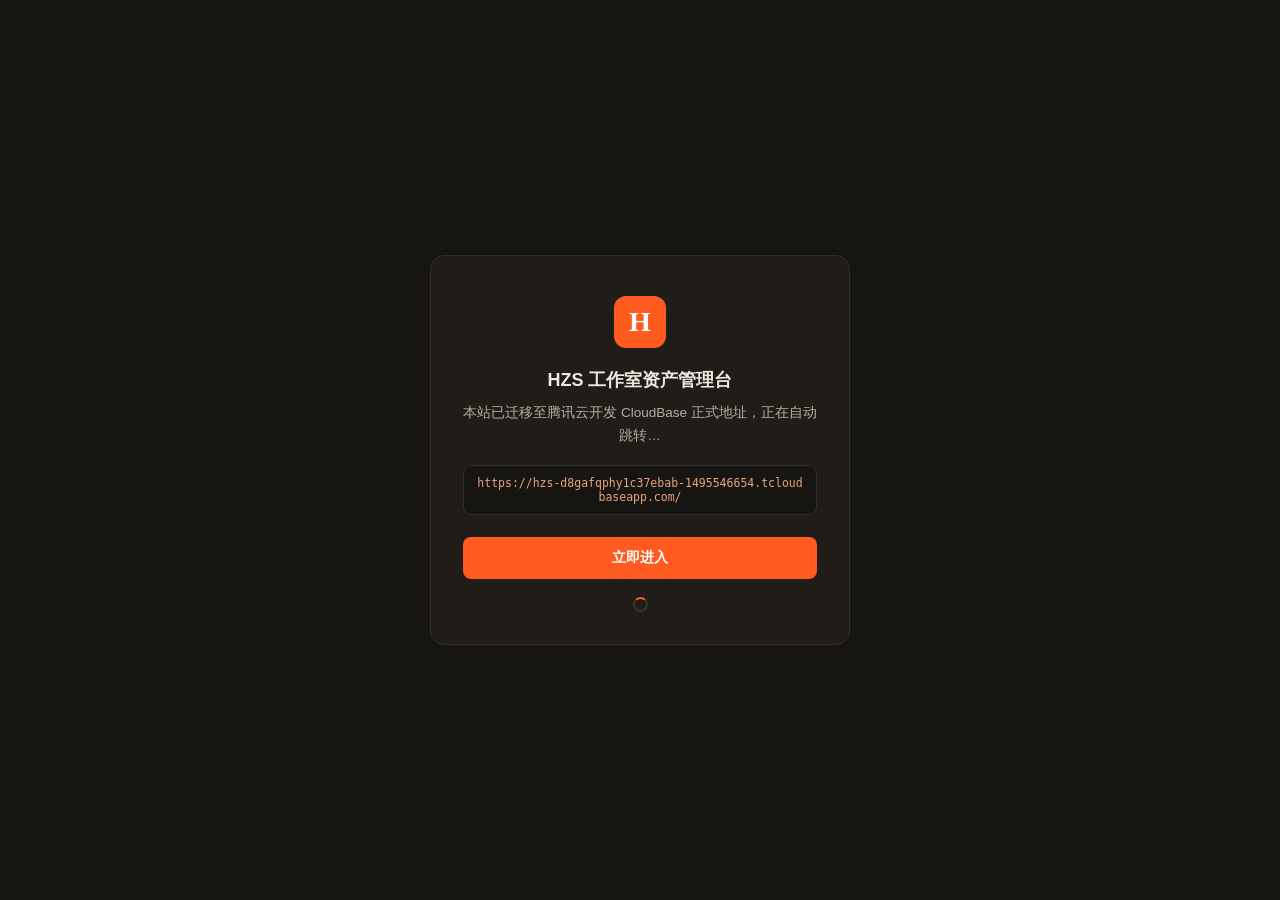
<file: index.html>
<!DOCTYPE html>
<html lang="zh-CN">
<head>
  <meta charset="UTF-8">
  <meta name="viewport" content="width=device-width, initial-scale=1.0">
  <title>HZS 工作室资产管理台 · 正在跳转</title>
  <link rel="canonical" href="https://hzs-d8gafqphy1c37ebab-1495546654.tcloudbaseapp.com/">
  <meta http-equiv="refresh" content="2;url=https://hzs-d8gafqphy1c37ebab-1495546654.tcloudbaseapp.com/">
  <meta name="robots" content="noindex">
  <style>
    :root { color-scheme: dark; }
    * { margin: 0; padding: 0; box-sizing: border-box; }
    body {
      min-height: 100vh; display: flex; align-items: center; justify-content: center;
      background: #171512; color: #ece7df;
      font-family: "Schibsted Grotesk", "PingFang SC", "Microsoft YaHei", sans-serif;
      padding: 24px;
    }
    .card {
      width: 100%; max-width: 420px; text-align: center;
      background: #201d19; border: 1px solid #322d26; border-radius: 14px;
      padding: 40px 32px 32px;
    }
    .mark {
      width: 52px; height: 52px; margin: 0 auto 20px;
      display: flex; align-items: center; justify-content: center;
      border-radius: 12px; background: #ff5a1f; color: #fff;
      font-family: Georgia, serif; font-size: 28px; font-weight: 700;
    }
    h1 { font-size: 18px; font-weight: 600; margin-bottom: 10px; }
    p { font-size: 13.5px; line-height: 1.7; color: #b6ada0; }
    .url {
      display: block; margin: 18px 0 22px; padding: 10px 12px;
      background: #171512; border: 1px solid #322d26; border-radius: 8px;
      font-family: Consolas, "Spline Sans Mono", monospace; font-size: 11.5px;
      color: #e8a67d; word-break: break-all;
    }
    a.go {
      display: inline-block; width: 100%; padding: 12px 0;
      background: #ff5a1f; color: #fff; text-decoration: none;
      border-radius: 8px; font-size: 14px; font-weight: 600;
      transition: background .15s;
    }
    a.go:hover { background: #e84f17; }
    .spin {
      width: 15px; height: 15px; margin: 18px auto 0; border-radius: 50%;
      border: 2px solid #3a352e; border-top-color: #ff5a1f;
      animation: sp .8s linear infinite;
    }
    @keyframes sp { to { transform: rotate(360deg); } }
  </style>
</head>
<body>
  <main class="card">
    <div class="mark">H</div>
    <h1>HZS 工作室资产管理台</h1>
    <p>本站已迁移至腾讯云开发 CloudBase 正式地址，正在自动跳转…</p>
    <span class="url">https://hzs-d8gafqphy1c37ebab-1495546654.tcloudbaseapp.com/</span>
    <a class="go" href="https://hzs-d8gafqphy1c37ebab-1495546654.tcloudbaseapp.com/">立即进入</a>
    <div class="spin" aria-hidden="true"></div>
  </main>
  <script>
    setTimeout(function () {
      window.location.replace('https://hzs-d8gafqphy1c37ebab-1495546654.tcloudbaseapp.com/');
    }, 1500);
  </script>
</body>
</html>
</file>
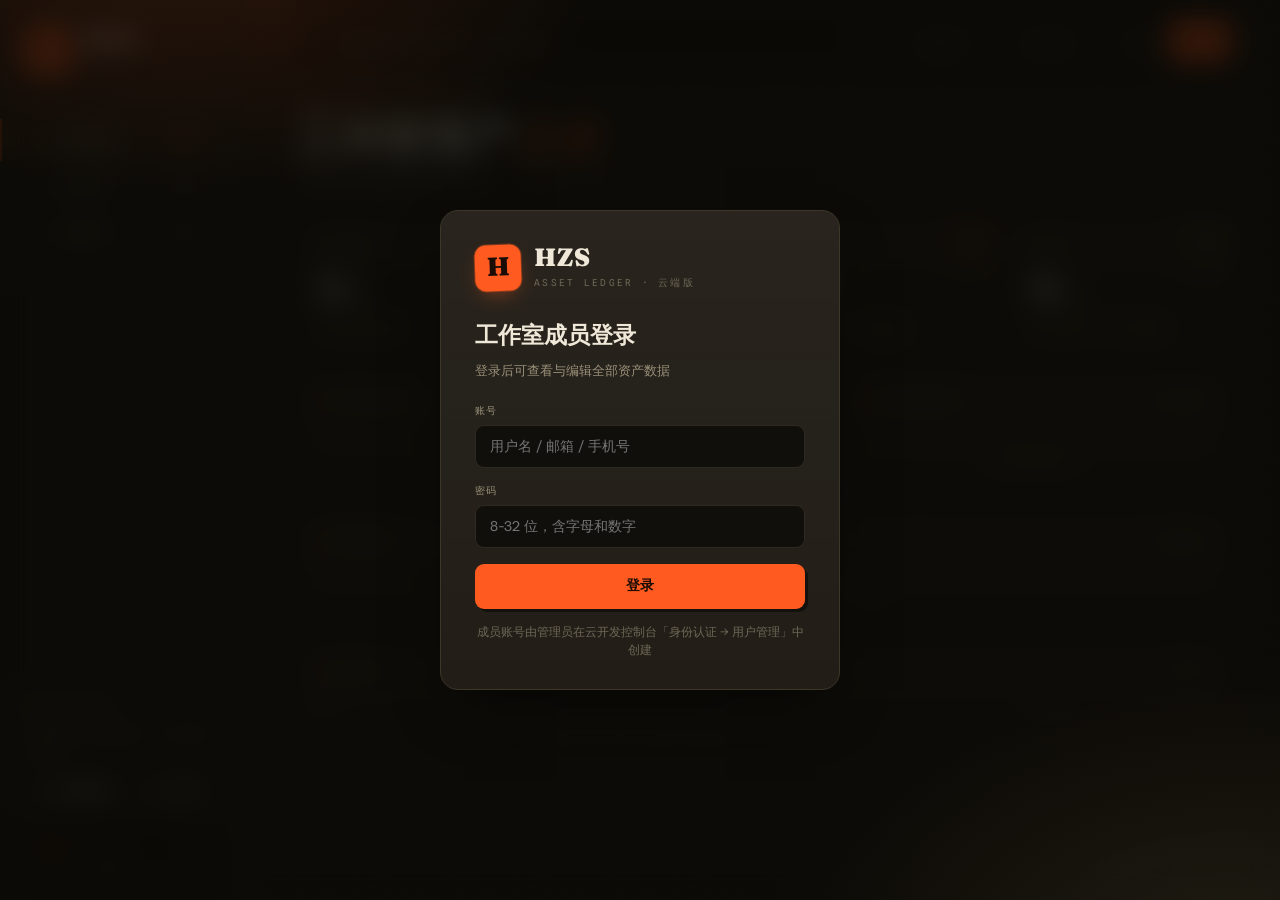
<file: app/index.html>
<!DOCTYPE html>
<html lang="zh-CN">
<head>
<meta charset="UTF-8">
<meta name="viewport" content="width=device-width, initial-scale=1.0">
<title>HZS · 工作室资产管理台</title>
<link rel="icon" href="data:image/svg+xml,%3Csvg xmlns='http://www.w3.org/2000/svg' viewBox='0 0 32 32'%3E%3Crect width='32' height='32' rx='6' fill='%23FF5A1F'/%3E%3Ctext x='16' y='23' font-family='Georgia' font-size='20' font-weight='bold' text-anchor='middle' fill='%2314120E'%3EH%3C/text%3E%3C/svg%3E">
<link rel="preconnect" href="https://fonts.googleapis.com">
<link rel="preconnect" href="https://fonts.gstatic.com" crossorigin>
<link href="https://fonts.googleapis.com/css2?family=Fraunces:ital,opsz,wght@0,9..144,400;0,9..144,600;0,9..144,700;0,9..144,900;1,9..144,500;1,9..144,600&family=Schibsted+Grotesk:wght@400;500;600;700&family=Spline+Sans+Mono:wght@400;500;600&display=swap" rel="stylesheet">
<link rel="stylesheet" href="css/style.css">
</head>
<body>
<div class="bg-glow" aria-hidden="true"></div>
<div class="grain" aria-hidden="true"></div>

<div class="app">
  <!-- ░░░ 侧边导航 ░░░ -->
  <aside class="sidebar">
    <div class="brand">
      <div class="brand-mark" aria-hidden="true">H</div>
      <div class="brand-text">
        <div class="brand-name">HZS</div>
        <div class="brand-sub">ASSET&nbsp;LEDGER</div>
      </div>
    </div>

    <nav class="nav" id="nav">
      <button class="nav-item is-active" data-view="dashboard">
        <span class="nav-idx">01</span>
        <span class="nav-label">资产总览</span>
        <span class="nav-count" id="countDashboard">0</span>
      </button>
      <button class="nav-item" data-view="physical">
        <span class="nav-idx">02</span>
        <span class="nav-label">实体资产</span>
        <span class="nav-count" id="countPhysical">0</span>
      </button>
      <button class="nav-item" data-view="virtual">
        <span class="nav-idx">03</span>
        <span class="nav-label">虚拟资产</span>
        <span class="nav-count" id="countVirtual">0</span>
      </button>
    </nav>

    <div class="side-foot">
      <div class="sync-line" id="syncLine" title="云端实时连接状态">
        <span class="sync-dot connecting" id="syncDot"></span>
        <span id="syncText">正在连接云端…</span>
      </div>
      <p class="foot-note">数据存储在云端数据库，成员改动实时同步。</p>
      <div class="foot-actions">
        <button class="btn btn-ghost btn-sm" id="exportBtn" title="导出 JSON 备份">
          <svg viewBox="0 0 24 24" width="14" height="14"><path d="M12 3v11m0 0l-4-4m4 4l4-4M4 17v2a2 2 0 002 2h12a2 2 0 002-2v-2" fill="none" stroke="currentColor" stroke-width="1.8" stroke-linecap="round" stroke-linejoin="round"/></svg>
          导出备份
        </button>
        <button class="btn btn-ghost btn-sm" id="importBtn" title="从 JSON 导入到云端">
          <svg viewBox="0 0 24 24" width="14" height="14"><path d="M12 15V4m0 0L8 8m4-4l4 4M4 17v2a2 2 0 002 2h12a2 2 0 002-2v-2" fill="none" stroke="currentColor" stroke-width="1.8" stroke-linecap="round" stroke-linejoin="round"/></svg>
          导入
        </button>
        <input type="file" id="importFile" accept="application/json,.json" hidden>
      </div>
      <div class="user-box" id="userBox" hidden>
        <div class="user-id">
          <div class="user-avatar" id="userAvatar">·</div>
          <div class="user-meta">
            <div class="user-email" id="userEmail">—</div>
            <div class="user-role">工作室成员</div>
          </div>
        </div>
        <button class="btn-mini" id="logoutBtn" title="退出登录">
          <svg viewBox="0 0 24 24" width="14" height="14"><path d="M15 4h3a2 2 0 012 2v12a2 2 0 01-2 2h-3M10 8l-4 4 4 4M6 12h12" fill="none" stroke="currentColor" stroke-width="1.8" stroke-linecap="round" stroke-linejoin="round"/></svg>
        </button>
      </div>
    </div>
  </aside>

  <!-- ░░░ 主区域 ░░░ -->
  <main class="main">
    <header class="topbar">
      <div class="search-box">
        <svg viewBox="0 0 24 24" width="16" height="16" aria-hidden="true"><circle cx="11" cy="11" r="7" fill="none" stroke="currentColor" stroke-width="1.8"/><path d="M20 20l-3.5-3.5" stroke="currentColor" stroke-width="1.8" stroke-linecap="round"/></svg>
        <input type="search" id="searchInput" placeholder="搜索名称 / 编号 / 账号 / 位置 / 备注…" autocomplete="off">
      </div>
      <div class="tb-tools">
        <select class="select" id="statusFilter" title="按状态筛选"></select>
        <select class="select" id="sortSelect" title="排序方式"></select>
        <button class="btn btn-icon" id="revealAllBtn" hidden title="显示 / 隐藏全部密码">
          <svg viewBox="0 0 24 24" width="17" height="17"><path d="M2.5 12S6 5.5 12 5.5 21.5 12 21.5 12 18 18.5 12 18.5 2.5 12 2.5 12z" fill="none" stroke="currentColor" stroke-width="1.8"/><circle cx="12" cy="12" r="3" fill="none" stroke="currentColor" stroke-width="1.8"/></svg>
        </button>
        <button class="btn btn-primary" id="addBtn">
          <svg viewBox="0 0 24 24" width="16" height="16"><path d="M12 5v14M5 12h14" stroke="currentColor" stroke-width="2.2" stroke-linecap="round"/></svg>
          <span id="addBtnText">新增资产</span>
        </button>
      </div>
    </header>

    <section id="view" class="view"></section>
  </main>
</div>

<!-- ░░░ 登录 / 启动遮罩 ░░░ -->
<div id="authGate" class="auth-gate" hidden>
  <div class="auth-card">
    <div class="auth-brand">
      <div class="brand-mark" aria-hidden="true">H</div>
      <div>
        <div class="brand-name">HZS</div>
        <div class="brand-sub">ASSET LEDGER · 云端版</div>
      </div>
    </div>

    <!-- 登录中 -->
    <div class="auth-pane" data-pane="loading">
      <div class="spinner" aria-hidden="true"></div>
      <p class="auth-tip">正在连接云端资产库…</p>
      <p class="auth-note" id="loadingHint" hidden>首次加载需下载约 1MB 登录组件，弱网下可能稍慢。<br>若长时间无响应，<a href="#" id="loadingStalled" style="color:var(--accent)">点此手动重试</a>。</p>
    </div>

    <!-- 未登录 -->
    <form class="auth-pane" data-pane="form" id="authForm" autocomplete="on">
      <h2 class="auth-title" id="authTitle">工作室成员登录</h2>
      <p class="auth-desc" id="authDesc">登录后可查看与编辑全部资产数据</p>

      <label class="auth-field">
        <span>账号</span>
        <input type="text" id="authEmail" placeholder="用户名 / 邮箱 / 手机号" autocomplete="username" required>
      </label>
      <label class="auth-field">
        <span>密码</span>
        <input type="password" id="authPassword" placeholder="8-32 位，含字母和数字" autocomplete="current-password" minlength="8" required>
      </label>

      <div class="auth-error" id="authError" hidden></div>

      <button type="submit" class="btn btn-primary auth-submit" id="authSubmit">登录</button>
      <p class="auth-note">成员账号由管理员在云开发控制台「身份认证 → 用户管理」中创建</p>
    </form>

    <!-- 配置缺失 -->
    <div class="auth-pane" data-pane="config">
      <h2 class="auth-title">云端尚未配置</h2>
      <p class="auth-desc">请在 <code>js/config.js</code> 中填写腾讯云开发环境 ID（ENV_ID）与 Publishable Key 后刷新页面。</p>
    </div>

    <!-- 启动超时（网络/SDK 无响应时的可操作兜底，由 app.js 看门狗显示） -->
    <div class="auth-pane" data-pane="stalled">
      <h2 class="auth-title">加载时间过长</h2>
      <p class="auth-desc">云端登录组件或网络长时间无响应。可重试加载；若反复出现，请检查当前网络（可切换网络/关闭代理后再试）。</p>
      <div class="auth-error" id="stalledReason" hidden style="margin-bottom:12px"></div>
      <button type="button" class="btn btn-primary auth-submit" id="stalledRetry">重新加载</button>
      <button type="button" class="btn btn-ghost auth-submit" id="stalledForm" style="margin-top:10px">返回账号登录</button>
    </div>
  </div>
</div>

<!-- 弹窗 / 确认框 挂载点 -->
<div id="modalRoot"></div>
<div id="toastRoot" class="toast-root" aria-live="polite"></div>

<script>
/* 云端 SDK 约 969KB，弱网偶发下载截断（ERR_CONTENT_LENGTH_MISMATCH）。
   脚本加载失败时自动带防缓存参数重试，最多 2 次；仍失败则显示可操作提示。 */
(function () {
  var KEY = 'hzs-script-retry';
  var n = 0;
  try { n = parseInt(sessionStorage.getItem(KEY) || '0', 10) || 0; } catch (e) {}
  window.__hzsScriptFail = function (which) {
    if (n < 2) {
      try { sessionStorage.setItem(KEY, String(n + 1)); } catch (e) {}
      var url = location.pathname + '?sr=' + (n + 1) + '#' + Date.now();
      location.replace(url);
    } else {
      var g = document.getElementById('authGate');
      if (g) {
        g.hidden = false;
        var panes = g.querySelectorAll('.auth-pane');
        for (var i = 0; i < panes.length; i++) panes[i].hidden = panes[i].dataset.pane !== 'stalled';
        var r = document.getElementById('stalledReason');
        if (r) { r.hidden = false; r.textContent = '登录组件文件下载不完整（' + which + '），请切换网络或关闭代理/VPN 后重试。'; }
      }
    }
  };
  window.__hzsScriptOk = function () { try { sessionStorage.removeItem(KEY); } catch (e) {} };
})();
</script>
<script src="js/config.js" defer onerror="window.__hzsScriptFail&&window.__hzsScriptFail('config.js')"></script>
<script src="js/vendor/cloudbase.full.js?v=3101" defer onerror="window.__hzsScriptFail&&window.__hzsScriptFail('cloudbase.full.js')"></script>
<script src="js/app.js?v=20260929b" defer onerror="window.__hzsScriptFail&&window.__hzsScriptFail('app.js')"></script>
</body>
</html>
</file>
<file: app/css/style.css>
/* ═══════════════════════════════════════════════════════════
   HZS ASSET LEDGER — 工作室资产档案终端
   暖墨底 · 信号橙 · 做旧黄铜 · 衬线展示字
   ═══════════════════════════════════════════════════════════ */

:root {
  --bg:        #14120E;
  --bg-2:      #181611;
  --panel:     #1D1A14;
  --panel-2:   #221E17;
  --panel-3:   #28231B;
  --line:      #2E2920;
  --line-2:    #3D3629;
  --field:     #100F0B;

  --ink:       #EFE8D8;
  --ink-2:     #C9C0AC;
  --ink-dim:   #9A9079;
  --ink-mute:  #6E6756;

  --accent:    #FF5A1F;
  --accent-soft: rgba(255, 90, 31, .12);
  --accent-ink: #1B0C05;
  --brass:     #D8BD7E;

  --green:     #9DB86B;
  --olive-bg:  rgba(157, 184, 107, .13);
  --amber:     #E0A14B;
  --amber-bg:  rgba(224, 161, 75, .13);
  --red:       #E5604B;
  --red-bg:    rgba(229, 96, 75, .13);
  --grey:      #8E8675;
  --grey-bg:   rgba(142, 134, 117, .14);

  --radius:    14px;
  --radius-sm: 9px;
  --shadow:    0 24px 60px -24px rgba(0,0,0,.75);
  --font-display: "Fraunces", Georgia, "Songti SC", serif;
  --font-body:    "Schibsted Grotesk", "PingFang SC", "Microsoft YaHei", sans-serif;
  --font-mono:    "Spline Sans Mono", "JetBrains Mono", "Cascadia Code", monospace;
}

* { margin: 0; padding: 0; box-sizing: border-box; }

html { scrollbar-color: var(--line-2) var(--bg); }

body {
  font-family: var(--font-body);
  background: var(--bg);
  color: var(--ink);
  font-size: 14.5px;
  line-height: 1.6;
  -webkit-font-smoothing: antialiased;
  min-height: 100vh;
  overflow-x: hidden;
}

::selection { background: var(--accent); color: var(--accent-ink); }

::-webkit-scrollbar { width: 10px; height: 10px; }
::-webkit-scrollbar-thumb { background: var(--line-2); border-radius: 8px; border: 2px solid var(--bg); }
::-webkit-scrollbar-track { background: transparent; }

/* ── 氛围层：暖光与颗粒 ─────────────────────────── */
.bg-glow {
  position: fixed; inset: 0; z-index: 0; pointer-events: none;
  background:
    radial-gradient(680px 420px at 12% -8%, rgba(255,90,31,.10), transparent 65%),
    radial-gradient(760px 520px at 96% 108%, rgba(216,189,126,.07), transparent 62%),
    radial-gradient(420px 300px at 60% 40%, rgba(255,90,31,.03), transparent 70%);
}
.grain {
  position: fixed; inset: 0; z-index: 1; pointer-events: none; opacity: .055;
  background-image: url("data:image/svg+xml,%3Csvg xmlns='http://www.w3.org/2000/svg' width='160' height='160'%3E%3Cfilter id='n'%3E%3CfeTurbulence type='fractalNoise' baseFrequency='0.85' numOctaves='3' stitchTiles='stitch'/%3E%3C/filter%3E%3Crect width='100%25' height='100%25' filter='url(%23n)'/%3E%3C/svg%3E");
}

/* ── 应用骨架 ───────────────────────────────────── */
.app { position: relative; z-index: 2; display: flex; min-height: 100vh; }

/* ── 侧边栏 ─────────────────────────────────────── */
.sidebar {
  width: 248px; flex-shrink: 0;
  border-right: 1px solid var(--line);
  background: linear-gradient(180deg, rgba(255,255,255,.012), transparent 40%), var(--bg-2);
  display: flex; flex-direction: column;
  padding: 26px 18px 22px;
  position: sticky; top: 0; height: 100vh;
}

.brand { display: flex; align-items: center; gap: 13px; padding: 2px 8px 24px; border-bottom: 1px solid var(--line); }
.brand-mark {
  width: 44px; height: 44px; flex-shrink: 0;
  display: grid; place-items: center;
  background: var(--accent); color: var(--accent-ink);
  font-family: var(--font-display); font-weight: 900; font-size: 25px;
  border-radius: 11px;
  box-shadow: 0 0 0 1px rgba(255,90,31,.35), 0 8px 22px -8px rgba(255,90,31,.55);
  transform: rotate(-2deg);
}
.brand-name { font-family: var(--font-display); font-weight: 900; font-size: 24px; letter-spacing: .04em; line-height: 1; }
.brand-sub  { font-family: var(--font-mono); font-size: 9.5px; letter-spacing: .28em; color: var(--ink-mute); margin-top: 5px; }

.nav { display: flex; flex-direction: column; gap: 4px; margin-top: 22px; }
.nav-item {
  display: flex; align-items: center; gap: 12px;
  width: 100%; padding: 11px 13px;
  background: none; border: 0; border-left: 2px solid transparent;
  border-radius: 0 var(--radius-sm) var(--radius-sm) 0;
  color: var(--ink-dim); font-family: var(--font-body);
  font-size: 14px; font-weight: 500; text-align: left;
  cursor: pointer; transition: all .18s ease;
  margin-left: -18px; padding-left: 31px;
}
.nav-item:hover { color: var(--ink); background: var(--panel); }
.nav-item.is-active {
  color: var(--ink); background: var(--panel);
  border-left-color: var(--accent);
}
.nav-item.is-active .nav-idx { color: var(--accent); }
.nav-idx { font-family: var(--font-mono); font-size: 10.5px; color: var(--ink-mute); letter-spacing: .08em; }
.nav-label { flex: 1; }
.nav-count {
  font-family: var(--font-mono); font-size: 11px;
  min-width: 26px; text-align: center;
  padding: 2px 7px; border-radius: 20px;
  background: rgba(255,255,255,.045); border: 1px solid var(--line);
  color: var(--ink-dim);
}
.nav-item.is-active .nav-count { background: var(--accent-soft); border-color: rgba(255,90,31,.35); color: var(--accent); }

.side-foot { margin-top: auto; padding: 18px 8px 0; border-top: 1px solid var(--line); }
.foot-note { font-size: 11.5px; color: var(--ink-mute); line-height: 1.65; margin-bottom: 12px; }
.foot-actions { display: flex; gap: 7px; }
.foot-ver { font-family: var(--font-mono); font-size: 9.5px; letter-spacing: .2em; color: var(--ink-mute); margin-top: 14px; text-align: center; }

/* ── 主区域 ─────────────────────────────────────── */
.main { flex: 1; min-width: 0; padding: 0 clamp(20px, 4vw, 48px) 60px; }

.topbar {
  position: sticky; top: 0; z-index: 20;
  display: flex; align-items: center; gap: 14px;
  padding: 20px 0 18px;
  background: linear-gradient(180deg, var(--bg) 72%, transparent);
}
.search-box {
  flex: 1; display: flex; align-items: center; gap: 10px;
  background: var(--field); border: 1px solid var(--line);
  border-radius: var(--radius-sm); padding: 0 14px; height: 42px;
  color: var(--ink-mute); transition: border-color .18s, box-shadow .18s;
  max-width: 560px;
}
.search-box:focus-within { border-color: rgba(255,90,31,.55); box-shadow: 0 0 0 3px rgba(255,90,31,.12); color: var(--accent); }
.search-box input {
  flex: 1; background: none; border: 0; outline: none;
  color: var(--ink); font-family: var(--font-body); font-size: 13.5px;
}
.search-box input::placeholder { color: var(--ink-mute); }
.search-box input::-webkit-search-cancel-button { -webkit-appearance: none; }

.tb-tools { display: flex; align-items: center; gap: 9px; margin-left: auto; }

.select {
  height: 42px; padding: 0 32px 0 13px;
  background: var(--field) url("data:image/svg+xml,%3Csvg xmlns='http://www.w3.org/2000/svg' width='10' height='6'%3E%3Cpath d='M1 1l4 4 4-4' stroke='%239A9079' fill='none' stroke-width='1.6' stroke-linecap='round'/%3E%3C/svg%3E") no-repeat right 13px center;
  border: 1px solid var(--line); border-radius: var(--radius-sm);
  color: var(--ink-2); font-family: var(--font-body); font-size: 13px;
  cursor: pointer; appearance: none; transition: border-color .18s;
}
.select:hover { border-color: var(--line-2); }
.select:focus { outline: none; border-color: rgba(255,90,31,.55); }
.select option { background: var(--panel-2); color: var(--ink); }

/* ── 按钮 ───────────────────────────────────────── */
.btn {
  display: inline-flex; align-items: center; justify-content: center; gap: 8px;
  font-family: var(--font-body); font-size: 13.5px; font-weight: 600;
  border-radius: var(--radius-sm); cursor: pointer;
  border: 1px solid transparent;
  transition: transform .15s ease, background .18s, border-color .18s, box-shadow .15s;
  white-space: nowrap;
}
.btn:active { transform: translateY(1px); }
.btn-primary {
  height: 42px; padding: 0 19px;
  background: var(--accent); color: var(--accent-ink);
  box-shadow: 3px 3px 0 rgba(0,0,0,.45);
}
.btn-primary:hover { box-shadow: 4px 4px 0 rgba(0,0,0,.5); transform: translate(-1px,-1px); }
.btn-primary:active { box-shadow: 1px 1px 0 rgba(0,0,0,.45); transform: translate(1px,1px); }
.btn-ghost {
  height: 42px; padding: 0 16px;
  background: rgba(255,255,255,.025); color: var(--ink-2);
  border-color: var(--line);
}
.btn-ghost:hover { border-color: var(--line-2); color: var(--ink); background: rgba(255,255,255,.05); }
.btn-sm { height: 34px; padding: 0 11px; font-size: 12px; flex: 1; }
.btn-icon {
  width: 42px; height: 42px; padding: 0;
  background: var(--field); color: var(--ink-2);
  border-color: var(--line);
}
.btn-icon:hover { border-color: rgba(255,90,31,.5); color: var(--accent); }
.btn-icon.is-on { background: var(--accent-soft); border-color: rgba(255,90,31,.45); color: var(--accent); }

.btn-mini {
  width: 30px; height: 30px; display: inline-grid; place-items: center;
  background: transparent; border: 1px solid var(--line);
  border-radius: 7px; color: var(--ink-dim); cursor: pointer;
  transition: all .16s;
}
.btn-mini:hover { color: var(--ink); border-color: var(--line-2); background: rgba(255,255,255,.04); }
.btn-mini.danger:hover { color: var(--red); border-color: rgba(229,96,75,.5); background: var(--red-bg); }

/* ── 视图标题 ───────────────────────────────────── */
.view-head { padding: 6px 0 26px; animation: fadeUp .5s ease both; }
.kicker {
  font-family: var(--font-mono); font-size: 10.5px; letter-spacing: .26em;
  color: var(--accent); text-transform: uppercase; margin-bottom: 11px;
  display: flex; align-items: center; gap: 10px;
}
.kicker::after { content: ""; flex: 0 0 46px; height: 1px; background: var(--accent); opacity: .55; }
.view-title {
  font-family: var(--font-display); font-weight: 600;
  font-size: clamp(30px, 4.2vw, 44px); line-height: 1.08; letter-spacing: -.01em;
}
.view-title em { font-style: italic; color: var(--accent); font-weight: 500; }
.view-sub { color: var(--ink-dim); font-size: 13.5px; margin-top: 9px; display: flex; align-items: center; gap: 10px; flex-wrap: wrap; }
.view-sub .dot { width: 3px; height: 3px; border-radius: 50%; background: var(--ink-mute); }
.date-stamp { font-family: var(--font-mono); font-size: 11.5px; color: var(--ink-mute); }

/* ── 通用面板 ───────────────────────────────────── */
.panel {
  background: linear-gradient(180deg, rgba(255,255,255,.018), transparent), var(--panel);
  border: 1px solid var(--line);
  border-radius: var(--radius);
  animation: fadeUp .55s ease both;
}
.panel-head {
  display: flex; align-items: baseline; justify-content: space-between; gap: 12px;
  padding: 18px 22px 0;
}
.panel-title {
  font-family: var(--font-mono); font-size: 11px; letter-spacing: .22em;
  color: var(--ink-dim); text-transform: uppercase;
  display: flex; align-items: center; gap: 9px;
}
.panel-title::before { content: ""; width: 6px; height: 6px; background: var(--accent); border-radius: 1px; transform: rotate(45deg); }
.panel-side { font-family: var(--font-mono); font-size: 11px; color: var(--ink-mute); }
.panel-body { padding: 18px 22px 22px; }

/* ── 统计卡 ─────────────────────────────────────── */
.stat-grid { display: grid; grid-template-columns: repeat(auto-fit, minmax(210px, 1fr)); gap: 14px; margin-bottom: 16px; }
.stat {
  position: relative; overflow: hidden;
  background: linear-gradient(180deg, rgba(255,255,255,.02), transparent 55%), var(--panel);
  border: 1px solid var(--line); border-radius: var(--radius);
  padding: 21px 22px 19px; animation: fadeUp .5s ease both;
}
.stat::after {
  content: ""; position: absolute; right: -30px; top: -30px;
  width: 96px; height: 96px; border-radius: 50%;
  background: radial-gradient(circle, rgba(255,90,31,.13), transparent 70%);
}
.stat-label { font-family: var(--font-mono); font-size: 10.5px; letter-spacing: .2em; color: var(--ink-dim); text-transform: uppercase; }
.stat-value {
  font-family: var(--font-display); font-weight: 600;
  font-size: 40px; line-height: 1.15; margin-top: 9px; letter-spacing: -.01em;
  font-variant-numeric: tabular-nums;
}
.stat-value .unit { font-size: 15px; color: var(--ink-dim); font-weight: 400; margin-left: 5px; font-family: var(--font-body); }
.stat-foot { font-size: 12px; color: var(--ink-mute); margin-top: 7px; }
.stat-foot b { color: var(--brass); font-weight: 600; }
.stat:nth-child(2)::after { background: radial-gradient(circle, rgba(216,189,126,.14), transparent 70%); }
.stat:nth-child(4)::after { background: radial-gradient(circle, rgba(157,184,107,.12), transparent 70%); }

/* ── 总览双栏 ───────────────────────────────────── */
.dash-grid { display: grid; grid-template-columns: 1.35fr 1fr; gap: 16px; margin-top: 2px; }
.dash-grid .panel:nth-child(2) { animation-delay: .06s; }

.bar-row { display: grid; grid-template-columns: 86px 1fr 44px; align-items: center; gap: 12px; margin-bottom: 13px; }
.bar-row:last-child { margin-bottom: 0; }
.bar-name { font-size: 12.5px; color: var(--ink-2); display: flex; align-items: center; gap: 7px; }
.bar-name::before { content: ""; width: 7px; height: 7px; border-radius: 2px; background: var(--c, var(--grey)); flex-shrink: 0; }
.bar-track { height: 9px; background: var(--field); border-radius: 20px; overflow: hidden; border: 1px solid rgba(0,0,0,.25); }
.bar-fill { height: 100%; border-radius: 20px; background: var(--c, var(--grey)); width: 0; transition: width .8s cubic-bezier(.2,.8,.2,1); }
.bar-num { font-family: var(--font-mono); font-size: 12px; color: var(--ink-dim); text-align: right; font-variant-numeric: tabular-nums; }

.expire-list { list-style: none; display: flex; flex-direction: column; }
.expire-item {
  display: flex; align-items: center; gap: 12px;
  padding: 11px 0; border-bottom: 1px dashed var(--line);
}
.expire-item:last-child { border-bottom: 0; padding-bottom: 0; }
.expire-dot { width: 8px; height: 8px; border-radius: 50%; flex-shrink: 0; }
.expire-name { flex: 1; font-size: 13px; color: var(--ink-2); white-space: nowrap; overflow: hidden; text-overflow: ellipsis; }
.expire-when { font-family: var(--font-mono); font-size: 11.5px; color: var(--ink-dim); white-space: nowrap; }
.empty-mini { font-size: 12.5px; color: var(--ink-mute); text-align: center; padding: 18px 0 8px; }

/* ── 最近资产 ───────────────────────────────────── */
.recent-panel { margin-top: 16px; }
.recent-table { width: 100%; border-collapse: collapse; }
.recent-table th {
  font-family: var(--font-mono); font-size: 10px; letter-spacing: .16em; text-transform: uppercase;
  color: var(--ink-mute); font-weight: 500; text-align: left;
  padding: 14px 14px 10px; border-bottom: 1px solid var(--line);
}
.recent-table td { padding: 13px 14px; border-bottom: 1px solid rgba(46,41,32,.55); font-size: 13px; vertical-align: middle; }
.recent-table tr:last-child td { border-bottom: 0; }
.recent-table tbody tr { transition: background .15s; }
.recent-table tbody tr:hover { background: rgba(255,255,255,.022); }
.cell-main { color: var(--ink); font-weight: 500; }
.cell-sub { font-family: var(--font-mono); font-size: 11px; color: var(--ink-mute); margin-top: 2px; }

/* ── 状态徽章 ───────────────────────────────────── */
.chip {
  display: inline-flex; align-items: center; gap: 6px;
  font-size: 11px; font-weight: 600; letter-spacing: .02em;
  padding: 3px 10px; border-radius: 20px; white-space: nowrap;
}
.chip::before { content: ""; width: 5px; height: 5px; border-radius: 50%; background: currentColor; }
.chip.green  { color: var(--green); background: var(--olive-bg); }
.chip.amber  { color: var(--amber); background: var(--amber-bg); }
.chip.red    { color: var(--red);   background: var(--red-bg); }
.chip.grey   { color: var(--grey);  background: var(--grey-bg); }

/* ── 实体资产表 ─────────────────────────────────── */
.table-wrap { width: 100%; overflow-x: auto; }
.asset-table { width: 100%; border-collapse: collapse; min-width: 860px; }
.asset-table th {
  font-family: var(--font-mono); font-size: 10px; letter-spacing: .16em; text-transform: uppercase;
  color: var(--ink-mute); font-weight: 500; text-align: left;
  padding: 15px 16px 12px; border-bottom: 1px solid var(--line-2);
  white-space: nowrap;
}
.asset-table td { padding: 14px 16px; border-bottom: 1px solid rgba(46,41,32,.55); font-size: 13px; vertical-align: middle; }
.asset-table tbody tr { transition: background .15s; animation: fadeUp .4s ease both; }
.asset-table tbody tr:hover { background: rgba(255,255,255,.025); }
.asset-table tr:last-child td { border-bottom: 0; }
.asset-code { font-family: var(--font-mono); font-size: 11.5px; color: var(--ink-mute); letter-spacing: .05em; }
.asset-name { font-weight: 600; color: var(--ink); }
.asset-cat {
  display: inline-block; font-size: 11px; color: var(--ink-dim);
  border: 1px solid var(--line); border-radius: 6px; padding: 2px 8px;
}
.asset-meta { font-size: 12px; color: var(--ink-dim); }
.row-actions { display: flex; gap: 7px; justify-content: flex-end; opacity: .55; transition: opacity .15s; }
.asset-table tbody tr:hover .row-actions, .vcard:hover .row-actions { opacity: 1; }

/* ── 虚拟资产卡片 ───────────────────────────────── */
.vcard-grid { display: grid; grid-template-columns: repeat(auto-fill, minmax(340px, 1fr)); gap: 16px; }
.vcard {
  position: relative;
  background: linear-gradient(170deg, rgba(255,255,255,.022), transparent 45%), var(--panel);
  border: 1px solid var(--line); border-radius: var(--radius);
  padding: 19px 20px 16px;
  display: flex; flex-direction: column; gap: 13px;
  transition: transform .2s ease, border-color .2s, box-shadow .25s;
  animation: fadeUp .45s ease both;
}
.vcard:hover { transform: translateY(-3px); border-color: var(--line-2); box-shadow: var(--shadow); }
.vcard-top { display: flex; align-items: flex-start; gap: 12px; }
.vcard-logo {
  width: 42px; height: 42px; flex-shrink: 0; border-radius: 10px;
  display: grid; place-items: center;
  font-family: var(--font-display); font-weight: 700; font-size: 20px;
  background: var(--panel-3); border: 1px solid var(--line-2); color: var(--brass);
}
.vcard-id { flex: 1; min-width: 0; }
.vcard-name { font-family: var(--font-display); font-size: 18px; font-weight: 600; line-height: 1.25; }
.vcard-url { display: inline-flex; align-items: center; gap: 5px; margin-top: 3px; font-size: 11.5px; color: var(--ink-mute); text-decoration: none; max-width: 100%; }
.vcard-url:hover { color: var(--accent); }
.vcard-url span { white-space: nowrap; overflow: hidden; text-overflow: ellipsis; }

.cred { display: flex; flex-direction: column; gap: 6px; }
.cred-label {
  font-family: var(--font-mono); font-size: 9.5px; letter-spacing: .2em;
  color: var(--ink-mute); text-transform: uppercase;
}
.cred-field {
  display: flex; align-items: center; gap: 6px;
  background: var(--field); border: 1px solid var(--line);
  border-radius: var(--radius-sm); padding: 4px 6px 4px 12px;
  transition: border-color .16s;
}
.cred-field:hover { border-color: var(--line-2); }
.cred-value {
  flex: 1; min-width: 0;
  font-family: var(--font-mono); font-size: 13px; color: var(--ink);
  white-space: nowrap; overflow: hidden; text-overflow: ellipsis;
  letter-spacing: .02em; user-select: all;
}
.cred-value.is-masked { letter-spacing: .25em; color: var(--ink-2); -webkit-user-select: none; user-select: none; }
.cred-act {
  width: 28px; height: 28px; flex-shrink: 0;
  display: grid; place-items: center;
  background: transparent; border: 0; border-radius: 6px;
  color: var(--ink-mute); cursor: pointer; transition: all .15s;
}
.cred-act:hover { color: var(--accent); background: rgba(255,90,31,.1); }
.cred-act.copied { color: var(--green); }

.vcard-foot {
  display: flex; align-items: center; gap: 10px;
  padding-top: 12px; border-top: 1px dashed var(--line);
  font-size: 11.5px; color: var(--ink-mute);
}
.vcard-foot .expire-tag { font-family: var(--font-mono); display: inline-flex; align-items: center; gap: 6px; }
.vcard-foot .expire-tag.warn { color: var(--amber); }
.vcard-foot .expire-tag.danger { color: var(--red); }
.vcard-foot .spacer { flex: 1; }
.vcard .row-actions { opacity: .5; }
.vcard-note { font-size: 11.5px; color: var(--ink-dim); font-style: italic; font-family: var(--font-display); }

/* ── 空状态 ─────────────────────────────────────── */
.empty-state {
  text-align: center; padding: 78px 20px;
  border: 1px dashed var(--line-2); border-radius: var(--radius);
  background: rgba(255,255,255,.012);
  animation: fadeUp .4s ease both;
}
.empty-glyph {
  width: 64px; height: 64px; margin: 0 auto 18px;
  display: grid; place-items: center; border-radius: 50%;
  border: 1px solid var(--line-2); color: var(--ink-mute);
  font-family: var(--font-display); font-size: 26px; font-style: italic;
}
.empty-state h3 { font-family: var(--font-display); font-weight: 600; font-size: 21px; margin-bottom: 8px; }
.empty-state p { color: var(--ink-dim); font-size: 13px; margin-bottom: 22px; }
.results-note { font-family: var(--font-mono); font-size: 11.5px; color: var(--ink-mute); }

/* ── 弹窗 ───────────────────────────────────────── */
.overlay {
  position: fixed; inset: 0; z-index: 60;
  background: rgba(8,7,5,.72); backdrop-filter: blur(6px);
  display: flex; align-items: flex-start; justify-content: center;
  padding: 6vh 20px; overflow-y: auto;
  animation: overlayIn .2s ease both;
}
.modal {
  width: 100%; max-width: 600px;
  background: linear-gradient(180deg, rgba(255,255,255,.025), transparent), var(--panel-2);
  border: 1px solid var(--line-2); border-radius: 16px;
  box-shadow: var(--shadow);
  animation: modalIn .28s cubic-bezier(.2,.9,.3,1.1) both;
}
.modal-head {
  display: flex; align-items: flex-start; justify-content: space-between; gap: 14px;
  padding: 24px 26px 18px; border-bottom: 1px solid var(--line);
}
.modal-title { font-family: var(--font-display); font-size: 23px; font-weight: 600; }
.modal-sub { font-family: var(--font-mono); font-size: 10.5px; letter-spacing: .18em; color: var(--accent); text-transform: uppercase; margin-bottom: 7px; }
.modal-close {
  width: 34px; height: 34px; flex-shrink: 0;
  display: grid; place-items: center;
  background: transparent; border: 1px solid var(--line); border-radius: 8px;
  color: var(--ink-dim); cursor: pointer; transition: all .15s;
}
.modal-close:hover { color: var(--red); border-color: rgba(229,96,75,.5); background: var(--red-bg); }
.modal-body { padding: 22px 26px 8px; }
.modal-foot { display: flex; justify-content: flex-end; gap: 10px; padding: 18px 26px 24px; }

.seg {
  display: grid; grid-template-columns: 1fr 1fr; gap: 0;
  background: var(--field); border: 1px solid var(--line); border-radius: var(--radius-sm);
  padding: 4px; margin-bottom: 20px;
}
.seg button {
  height: 38px; background: none; border: 0; border-radius: 7px;
  color: var(--ink-dim); font-family: var(--font-body); font-size: 13.5px; font-weight: 600;
  cursor: pointer; transition: all .18s;
}
.seg button.is-on { background: var(--accent); color: var(--accent-ink); }
.seg button:disabled { cursor: not-allowed; }
.seg button:not(:disabled):hover:not(.is-on) { color: var(--ink); }

.form-grid { display: grid; grid-template-columns: 1fr 1fr; gap: 15px 16px; }
.field { display: flex; flex-direction: column; gap: 7px; }
.field.full { grid-column: 1 / -1; }
.field label {
  font-family: var(--font-mono); font-size: 10px; letter-spacing: .14em;
  color: var(--ink-dim); text-transform: uppercase;
}
.field label .req { color: var(--accent); }
.input, .field input[type="text"], .field input[type="number"], .field input[type="date"], .field input[type="url"], .field select, .field textarea {
  width: 100%; height: 41px; padding: 0 13px;
  background: var(--field); border: 1px solid var(--line); border-radius: var(--radius-sm);
  color: var(--ink); font-family: var(--font-body); font-size: 13.5px;
  transition: border-color .16s, box-shadow .16s;
}
.field textarea { height: auto; min-height: 72px; padding: 10px 13px; resize: vertical; }
.field input:focus, .field select:focus, .field textarea:focus {
  outline: none; border-color: rgba(255,90,31,.55); box-shadow: 0 0 0 3px rgba(255,90,31,.11);
}
.field select { appearance: none; cursor: pointer; padding-right: 32px; background-image: url("data:image/svg+xml,%3Csvg xmlns='http://www.w3.org/2000/svg' width='10' height='6'%3E%3Cpath d='M1 1l4 4 4-4' stroke='%239A9079' fill='none' stroke-width='1.6' stroke-linecap='round'/%3E%3C/svg%3E"); background-repeat: no-repeat; background-position: right 13px center; }
.field select option { background: var(--panel-2); }
.field input.invalid { border-color: rgba(229,96,75,.7); box-shadow: 0 0 0 3px rgba(229,96,75,.12); }
.input-affix { position: relative; }
.input-affix .gen-btn {
  position: absolute; right: 6px; top: 50%; transform: translateY(-50%);
  height: 30px; padding: 0 11px; font-size: 11px;
  background: var(--panel-3); border: 1px solid var(--line-2); border-radius: 6px;
  color: var(--brass); cursor: pointer; font-family: var(--font-mono);
  transition: all .15s;
}
.input-affix .gen-btn:hover { border-color: var(--accent); color: var(--accent); }

/* 确认弹窗 */
.modal.confirm { max-width: 420px; }
.confirm-body { padding: 26px 26px 8px; }
.confirm-body p { color: var(--ink-2); font-size: 13.5px; }
.confirm-body .target { color: var(--ink); font-weight: 600; }
.modal-foot .btn-danger {
  background: var(--red); color: #fff; border-color: var(--red); height: 40px; padding: 0 18px;
}
.modal-foot .btn-danger:hover { background: #ef6b56; }

/* ── Toast ──────────────────────────────────────── */
.toast-root { position: fixed; right: 22px; bottom: 22px; z-index: 90; display: flex; flex-direction: column; gap: 10px; }
.toast {
  display: flex; align-items: center; gap: 10px;
  background: var(--panel-3); border: 1px solid var(--line-2);
  border-left: 3px solid var(--accent);
  border-radius: 10px; padding: 12px 17px;
  font-size: 13px; color: var(--ink);
  box-shadow: var(--shadow);
  animation: toastIn .3s cubic-bezier(.2,.9,.3,1.2) both;
}
.toast.ok { border-left-color: var(--green); }
.toast.err { border-left-color: var(--red); }
.toast.out { animation: toastOut .25s ease both; }

/* ── 动画 ───────────────────────────────────────── */
@keyframes fadeUp { from { opacity: 0; transform: translateY(14px); } to { opacity: 1; transform: none; } }
@keyframes overlayIn { from { opacity: 0; } to { opacity: 1; } }
@keyframes modalIn { from { opacity: 0; transform: translateY(18px) scale(.985); } to { opacity: 1; transform: none; } }
@keyframes toastIn { from { opacity: 0; transform: translateX(26px); } to { opacity: 1; transform: none; } }
@keyframes toastOut { to { opacity: 0; transform: translateX(26px); } }

.stat:nth-child(1) { animation-delay: 0s; }
.stat:nth-child(2) { animation-delay: .05s; }
.stat:nth-child(3) { animation-delay: .1s; }
.stat:nth-child(4) { animation-delay: .15s; }
.vcard-grid .vcard:nth-child(n) { animation-delay: calc(var(--i, 0) * 35ms); }

/* ── 同步状态 ───────────────────────────────────── */
.sync-line {
  display: flex; align-items: center; gap: 8px;
  font-family: var(--font-mono); font-size: 10.5px; letter-spacing: .06em;
  color: var(--ink-dim); margin-bottom: 11px;
}
.sync-dot { width: 8px; height: 8px; border-radius: 50%; background: var(--grey); flex-shrink: 0; }
.sync-dot.connecting { background: var(--amber); animation: pulse 1.1s infinite; }
.sync-dot.online { background: var(--green); box-shadow: 0 0 0 0 rgba(157,184,107,.5); animation: ping 2.2s infinite; }
.sync-dot.offline { background: var(--red); }
@keyframes pulse { 0%,100% { opacity: 1; } 50% { opacity: .35; } }
@keyframes ping {
  0% { box-shadow: 0 0 0 0 rgba(157,184,107,.45); }
  70% { box-shadow: 0 0 0 7px rgba(157,184,107,0); }
  100% { box-shadow: 0 0 0 0 rgba(157,184,107,0); }
}

/* ── 用户区 ─────────────────────────────────────── */
.user-box {
  display: flex; align-items: center; gap: 10px;
  margin-top: 12px; padding: 10px 11px;
  background: var(--field); border: 1px solid var(--line); border-radius: var(--radius-sm);
}
.user-id { display: flex; align-items: center; gap: 9px; min-width: 0; flex: 1; }
.user-avatar {
  width: 30px; height: 30px; flex-shrink: 0; border-radius: 50%;
  display: grid; place-items: center;
  background: var(--accent-soft); color: var(--accent);
  font-family: var(--font-display); font-weight: 700; font-size: 15px;
  text-transform: uppercase;
}
.user-meta { min-width: 0; }
.user-email { font-size: 12px; color: var(--ink); white-space: nowrap; overflow: hidden; text-overflow: ellipsis; }
.user-role { font-size: 10px; color: var(--ink-mute); font-family: var(--font-mono); letter-spacing: .12em; }

/* ── 登录遮罩 ───────────────────────────────────── */
.auth-gate {
  position: fixed; inset: 0; z-index: 80;
  display: grid; place-items: center;
  padding: 24px;
  background:
    radial-gradient(720px 460px at 14% -10%, rgba(255,90,31,.13), transparent 62%),
    radial-gradient(720px 480px at 96% 108%, rgba(216,189,126,.09), transparent 60%),
    rgba(10,9,6,.82);
  backdrop-filter: blur(14px);
  animation: overlayIn .25s ease both;
}
.auth-card {
  width: 100%; max-width: 400px;
  background: linear-gradient(180deg, rgba(255,255,255,.03), transparent), var(--panel-2);
  border: 1px solid var(--line-2); border-radius: 18px;
  padding: 34px 34px 30px;
  box-shadow: var(--shadow);
  animation: modalIn .32s cubic-bezier(.2,.9,.3,1.1) both;
}
.auth-brand { display: flex; align-items: center; gap: 13px; margin-bottom: 26px; }
.auth-brand .brand-mark { width: 46px; height: 46px; font-size: 26px; }
.auth-brand .brand-name { font-family: var(--font-display); font-weight: 900; font-size: 25px; line-height: 1; }
.auth-brand .brand-sub { font-family: var(--font-mono); font-size: 9.5px; letter-spacing: .24em; color: var(--ink-mute); margin-top: 5px; }

.auth-pane { display: flex; flex-direction: column; }
.auth-pane[hidden] { display: none; }
.auth-title { font-family: var(--font-display); font-weight: 600; font-size: 23px; margin-bottom: 7px; }
.auth-desc { font-size: 12.5px; color: var(--ink-dim); line-height: 1.7; margin-bottom: 20px; }
.auth-desc code {
  font-family: var(--font-mono); font-size: 11px; color: var(--brass);
  background: var(--field); border: 1px solid var(--line); border-radius: 5px; padding: 1px 6px;
}
.auth-field { display: flex; flex-direction: column; gap: 7px; margin-bottom: 14px; }
.auth-field span { font-family: var(--font-mono); font-size: 10px; letter-spacing: .14em; color: var(--ink-dim); text-transform: uppercase; }
.auth-field input {
  height: 43px; padding: 0 14px;
  background: var(--field); border: 1px solid var(--line); border-radius: var(--radius-sm);
  color: var(--ink); font-family: var(--font-body); font-size: 14px;
  transition: border-color .16s, box-shadow .16s;
}
.auth-field input:focus { outline: none; border-color: rgba(255,90,31,.55); box-shadow: 0 0 0 3px rgba(255,90,31,.11); }
.auth-error {
  font-size: 12.5px; color: var(--red);
  background: var(--red-bg); border: 1px solid rgba(229,96,75,.3);
  border-radius: var(--radius-sm); padding: 9px 13px; margin-bottom: 14px; line-height: 1.55;
}
.auth-submit { width: 100%; height: 45px; margin-top: 2px; }
.auth-switch {
  margin-top: 14px; align-self: center;
  background: none; border: 0; cursor: pointer;
  font-family: var(--font-body); font-size: 12.5px; color: var(--ink-mute);
  transition: color .15s;
}
.auth-switch:hover { color: var(--accent); }
.auth-note {
  margin-top: 14px; text-align: center;
  font-size: 11.5px; line-height: 1.6; color: var(--ink-mute);
}

.auth-pane[data-pane="loading"] { align-items: center; text-align: center; padding: 28px 0 20px; }
.auth-tip { color: var(--ink-dim); font-size: 13px; margin-top: 18px; }
.spinner {
  width: 38px; height: 38px; border-radius: 50%;
  border: 2.5px solid var(--line-2); border-top-color: var(--accent);
  animation: spin .8s linear infinite;
}
@keyframes spin { to { transform: rotate(360deg); } }

/* ── 响应式 ─────────────────────────────────────── */
@media (max-width: 1020px) {
  .dash-grid { grid-template-columns: 1fr; }
}
@media (max-width: 880px) {
  .app { flex-direction: column; }
  .sidebar {
    width: 100%; height: auto; position: static;
    flex-direction: row; align-items: center; gap: 16px;
    padding: 14px 18px; border-right: 0; border-bottom: 1px solid var(--line);
    overflow-x: auto;
  }
  .brand { padding: 0 14px 0 0; border-bottom: 0; border-right: 1px solid var(--line); }
  .brand-mark { width: 36px; height: 36px; font-size: 20px; }
  .brand-sub { display: none; }
  .nav { flex-direction: row; margin-top: 0; gap: 6px; flex: 1; }
  .nav-item { margin: 0; padding: 8px 14px; border-left: 0; border-bottom: 2px solid transparent; border-radius: 8px; }
  .nav-item.is-active { border-bottom-color: var(--accent); }
  .nav-idx, .nav-count { display: none; }
  .side-foot { display: none; }
  .topbar { flex-wrap: wrap; }
  .search-box { max-width: none; order: 2; flex-basis: 100%; }
  .tb-tools { order: 1; margin-left: auto; }
  .main { padding: 0 16px 50px; }

  /* 表格转卡片 */
  .asset-table { min-width: 0; }
  .asset-table thead { display: none; }
  .asset-table tr { display: block; background: var(--panel); border: 1px solid var(--line); border-radius: 12px; margin-bottom: 12px; padding: 8px 14px; }
  .asset-table td { display: flex; justify-content: space-between; align-items: center; gap: 16px; border-bottom: 1px dashed var(--line); padding: 9px 0; }
  .asset-table td:last-child { border-bottom: 0; }
  .asset-table td::before {
    content: attr(data-label);
    font-family: var(--font-mono); font-size: 10px; letter-spacing: .12em;
    color: var(--ink-mute); text-transform: uppercase;
  }
  .row-actions { opacity: 1; }
}
@media (max-width: 560px) {
  .form-grid { grid-template-columns: 1fr; }
  .vcard-grid { grid-template-columns: 1fr; }
  .stat-value { font-size: 33px; }
  #addBtnText { display: none; }
  .btn-primary { width: 42px; padding: 0; }
  .select { padding-left: 10px; }
}
</file>
